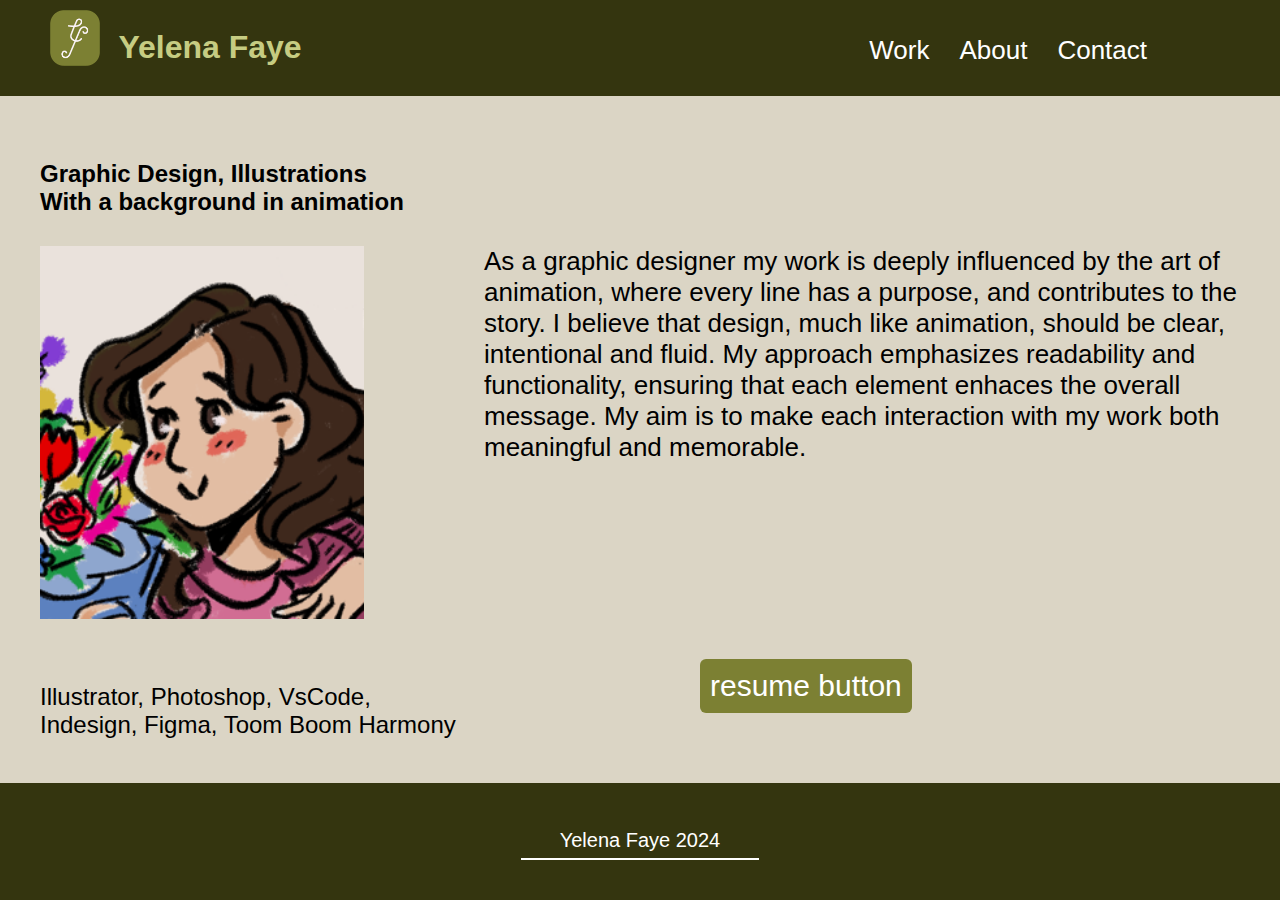
<file: about.html>
<!DOCTYPE html>
<html lang="en">
  <head>
    <meta name="viewport" content="width=device-width, initial-scale=1.0" />
    <meta charset="UTF-8" />
    <meta name="keyword" content="Karla Helen Portfolio Website" />
    <meta name="description" content="Karla Helen Portfolio Website" />
    <meta name="author" content="Karla Helen" />
    <title>Yelena Faye - about</title>


      <!-- Google Fonts Link -->
      <link rel="preconnect" href="https://fonts.googleapis.com">
      <link rel="preconnect" href="https://fonts.gstatic.com" crossorigin>
      <link href="https://fonts.googleapis.com/css2?family=Source+Sans+3:ital,wght@0,200..900;1,200..900&family=Zain:wght@200;300;400;700;800;900&display=swap" rel="stylesheet">

      <link rel="preconnect" href="https://fonts.googleapis.com">
      <link rel="preconnect" href="https://fonts.gstatic.com" crossorigin>
      <link href="https://fonts.googleapis.com/css2?family=Caveat:wght@400..700&family=Source+Sans+3:ital,wght@0,200..900;1,200..900&family=Zain:wght@200;300;400;700;800;900&display=swap" rel="stylesheet">

    <!--Styles Sheet Link-->
    <link rel="stylesheet" href="css/style.css" />
    <link rel="stylesheet" href="css/about.css" />
  </head>

  <body>
    <header id="header">
      <div class="header-content">
        <img src="./images/letter_logo.png" class="yelena-faye-logo" />
        <h1 class="header-title">Yelena Faye</h1>
        <nav class="header-nav">
          <button class="hamburger-close-btn" id="hamburger-close-btn">
            &times;
          </button>
          <ul class="header-nav-links">
            <li><a href="index.html">Work</a></li>
            <li><a href="about.html">About</a></li>
            <li><a href="contact.html">Contact</a></li>
          </ul>
        </nav>
        <div class="hamburger-container">
          <button class="hamburger" id="hamburger">
            <span></span>
            <span></span>
            <span></span>
          </button>
        </div>
      </div>
    </header>

    <main>
      <section class="about">
        <h2>
           <br />
          Graphic Design, Illustrations
          <br/>
          With a background in animation 
        </h2>
        <div class="about-container">
          <div class="about-content">
            <img
              src="images/portrait_drawing.png"
              alt=""
              class="about-img"
            />
            <div class="about-description">
              As a graphic designer my work is
              deeply influenced by the art of animation,
              where every line has a purpose, and
              contributes to the story. I believe that
              design, much like animation, should be
              clear, intentional and fluid. My approach
              emphasizes readability and functionality,
              ensuring that each element enhaces the
              overall message. My aim is to make each
              interaction with my work both meaningful
              and memorable.
            </div>
          </div>
        </div>

        <div class="about-content">
          <p class="skill-set-softwares">Illustrator, Photoshop, VsCode,<br/>
             Indesign, Figma, Toom Boom Harmony</p>
          <div class="about-resume-btn">
            <a href="./images/Resume_Karla_Helen.pdf">
            <button class="resume-btn">resume button</button></a>
          </div>
        </div>
      </section>
    </main>

    <!-- footer -->

    <footer id="footer">
      <!-- <p>this is the footer</p> -->
       
      <a class="footer-phone-number" >Yelena Faye 2024</a>

    </footer>


    <script src="main.js"></script>
  </body>
</html>
</file>
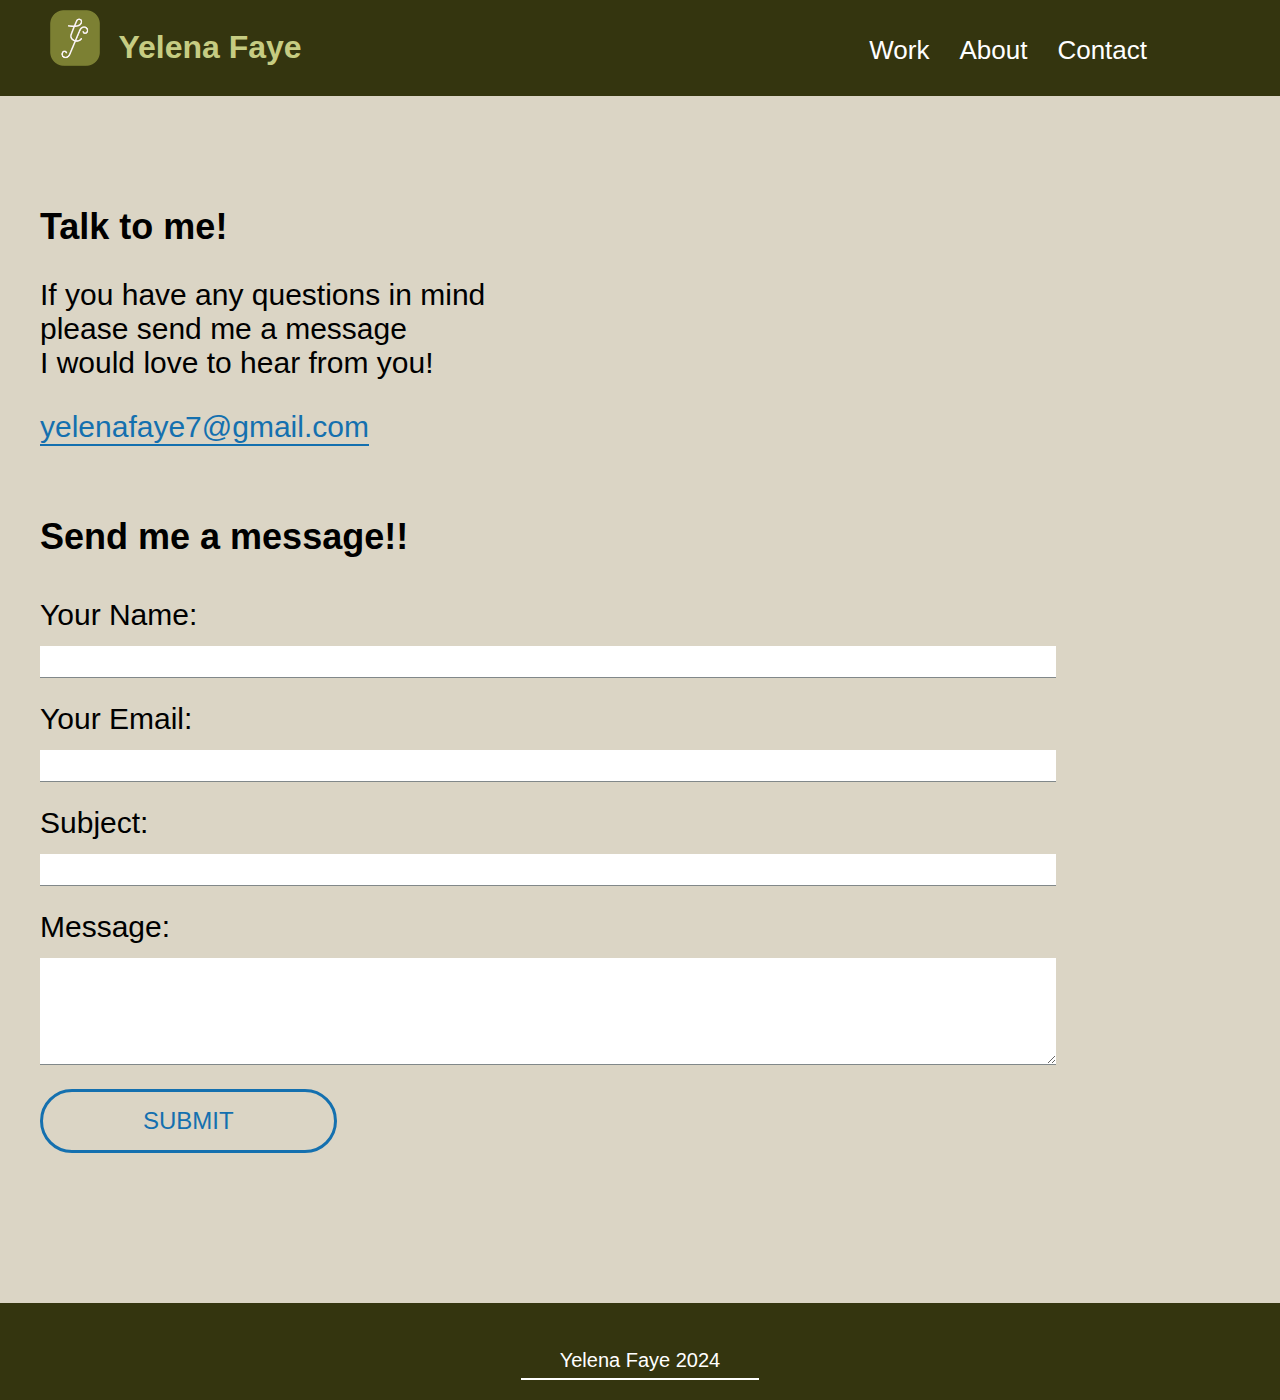
<file: contact.html>
<!DOCTYPE html>
<html lang="en">
   <head>
      <meta name="viewport" content="width=device-width, initial-scale=1.0" />
      <meta charset="UTF-8" />
      <meta name="keyword" content="Karla Helen Portfolio Website" />
      <meta name="description" content="Karla Helen Portfolio Website" />
      <meta name="author" content="Karla Helen" />
      <title>Yelena Faye - contact</title>

      <!-- Google Fonts Link -->
      <link rel="preconnect" href="https://fonts.googleapis.com">
      <link rel="preconnect" href="https://fonts.gstatic.com" crossorigin>
      <link href="https://fonts.googleapis.com/css2?family=Source+Sans+3:ital,wght@0,200..900;1,200..900&family=Zain:wght@200;300;400;700;800;900&display=swap" rel="stylesheet">

      <link rel="preconnect" href="https://fonts.googleapis.com">
      <link rel="preconnect" href="https://fonts.gstatic.com" crossorigin>
      <link href="https://fonts.googleapis.com/css2?family=Caveat:wght@400..700&family=Source+Sans+3:ital,wght@0,200..900;1,200..900&family=Zain:wght@200;300;400;700;800;900&display=swap" rel="stylesheet">

      <!-- Stylesheet Links -->
      <link rel="stylesheet" href="css/style.css" />
      <link rel="stylesheet" href="css/contact.css" />
   </head>
   <body>
    <header id="header">
      <div class="header-content">
        <img src="./images/letter_logo.png" class="yelena-faye-logo" />
        <h1 class="header-title">Yelena Faye</h1>
        <nav class="header-nav">
          <button class="hamburger-close-btn" id="hamburger-close-btn">
            &times;
          </button>
          <ul class="header-nav-links">
            <li><a href="index.html">Work</a></li>
            <li><a href="about.html">About</a></li>
            <li><a href="contact.html">Contact</a></li>
          </ul>
        </nav>
        <div class="hamburger-container">
          <button class="hamburger" id="hamburger">
            <span></span>
            <span></span>
            <span></span>
          </button>
        </div>
      </div>
    </header>
      <main>
         <section class="contact">
            <!-- <img src="./images/send.png" alt="" class="send-img"> -->
            <h2>Talk to me!</h2>
            <p>
               If you have any questions in mind<br />
               please send me a message <br>
               I would love to hear from you! <br>


            <div class="socials">
               <a href="mailto:yelenafaye7@gmail.com"
                  >yelenafaye7@gmail.com</a
                  >
            </div>

            <!--            
            <div class="socials">
               <img class="social-media" src="https://cdn4.iconfinder.com/data/icons/social-media-logos-6/512/62-instagram-512.png" alt="instagram">
               <a href="https://www.instagram.com/_________/" target="_blank"
                  >https://www.instagram.com/_________/</a
                  >
            </div> -->
            </p>
         
               <h2 class="email-form-header">Send me a message!!</h2>
           
               
               <form id="emailForm" class="form-container">
                <label for="name" class="form-label">Your Name:</label>
                <input type="text" id="name" name="name" class="form-input" required>
        
                <label for="senderEmail" class="form-label">Your Email:</label>
                <input type="email" id="senderEmail" name="senderEmail" class="form-input" required>
        
                <label for="subject" class="form-label">Subject:</label>
                <input type="text" id="subject" name="subject" class="form-input" required>
        
                <label for="message" class="form-label">Message:</label>
                <textarea id="message" name="message" class="form-textarea" rows="6" required></textarea>
        
                <button type="button" class="form-button" onclick="sendEmail()">Submit</button>
            </form>
        
            <script>
                function sendEmail() {
                    var name = document.getElementById('name').value;
                    var senderEmail = document.getElementById('senderEmail').value;
                    var subject = document.getElementById('subject').value;
                    var message = document.getElementById('message').value;
                    var receiverEmail = 'yelenafaye7@gmail.com';
                    
                    var emailBody = 'Name: ' + encodeURIComponent(name) + '%0D%0A' +
                                    'Email: ' + encodeURIComponent(senderEmail) + '%0D%0A%0D%0A' +
                                    encodeURIComponent(message);
                    var mailtoLink = 'mailto:' + receiverEmail + '?subject=' + encodeURIComponent(subject) + '&body=' + emailBody;
        
                    window.location.href = mailtoLink;
                }
            </script>




            </div>
         </section>
      </main>
      <!-- footer -->
      <footer id="footer">
         <!-- <p>this is the footer</p> -->
          
         <a class="footer-phone-number" >Yelena Faye 2024</a>
   
       </footer>
   
   
       <script src="main.js"></script>
     </body>
   </html>
</file>
<file: css/style.css>
body {
  margin: 0;
  padding: 0;
  background-color: #34350f;
  font-family: 'Roboto', sans-serif;
  font-weight: 100;
}

/* header */
#header {
  /* background-color: #34350f; */
  padding-bottom: 20px;
}

.header-content {
  display: block;
  display: flex;
  max-width: 1200px;
  margin: auto;
}

.header-title {
  margin: 0;
  color: #c6cc82;
  text-align: center;
  padding: 5px 0;
  position: relative;
  display: inline-block;
  margin-top: auto;
  padding-bottom: 10px;
  width: 200px;
}
.yelena-faye-logo {
  width: 50px;
  display: inline;
  padding: 10px 10px;
}

.header-nav {
  position: relative;
  transition: left 0.5s ease;
  display: inline-flex;
  flex: 1;
  justify-content: end;
}

.header-nav-links {
  display: flex;
  justify-content: flex-end;
  padding: 0px 10% 10px;
  list-style-type: none;
  margin: 0;
  /* box-shadow: 0px 2px 4px #0202025e; */
  gap: 30px;
  align-self: end;
}

.header-nav-links a {
  color: white;
  text-decoration: none;
  font-size: 26px;
}

.hamburger-container {
  display: none;
  justify-content: end;
}

.hamburger {
  display: inline-block;
  cursor: pointer;
  margin: 10px;
}

.hamburger span {
  display: block;
  width: 30px;
  height: 4px;
  margin: 5px 0;
  background-color: #ffffff;
  transition: all 0.3s ease;
  border-radius: 50px;
}
.hamburger-close-btn {
  display: none;
}

/* main section */
main {
  background-color: #dbd5c5;
  /* max-width: 1200px; */
  margin: auto;
  /* padding-bottom: 10px; */
  /* min-height: 87vh; */
}

.page-title {
  margin: 0;
  text-align: center;
  padding: 20px;
  font-size: 80px;
}

.portfolio-projects-container {
  display: flex;
  align-items: center;
  gap: 20px;
}

.page-section {
  /* background-color: #3c3d17; */
  padding: 20px 70px 20px;
  margin-left: auto;
  margin-right: auto;
  margin-bottom: 20px;
  color: #c6cc82;
  max-width: 1200px;
}

.section-description,
.section-title .portfolio-item {
  overflow: hidden;
}

.portfolio-projects {
  padding: 20px 0;
  display: flex;
  flex-direction: row;
  flex-wrap: wrap;
  gap: 0;
  overflow-x: auto;
  scroll-behavior: smooth;
  white-space: nowrap;

  /* Hide scrollbar */
  scrollbar-width: none;
  justify-content: space-between;
  row-gap: 30px;
}

.project {
  max-width: 48%;
  row-gap: 2%;
  text-decoration: none;
}

.project > p {
  font-size: 25px;
  color: black;
}

.project img {
  width: 100%;
}

.portfolio-projects-container button img {
  width: 50px;
  height: 50px;
  margin: auto;
  background: white;
  border: 3px solid white;
  border-radius: 14px;
}
.portfolio-projects-container button {
  height: fit-content;
  cursor: pointer;
  position: relative;
  display: flex;
  justify-content: center;
  margin: 10px;
  background: #fff0;
  border: 0;
}





.footer-logo{
  width: 300px;
  max-width: 100%;
  margin: auto;
  display: block;
}

#footer{
padding: 20px;
}


.footer-phone-number{
  border-bottom: 2px solid #ffffff;
  display: block;
  margin: auto;
  padding: 6px 39px;
  margin-top: 20px;
  width: fit-content;
  font-size: 20px;
  text-decoration: none;
  color: #ffffff;
}

@media (max-width: 700px) {
  /* mobile nav  */
  .header-nav-links {
    flex-direction: column;
    padding: 0 0;
    text-align: center;
    justify-content: center;
    gap: 30px;
    font-size: 36px;
    height: 100%;
    margin: auto;
  }

  .header-nav {
    left: -150vw;
    z-index: 1;
    width: 100vw;
    height: 100vh;
    background: #3c3d17;
    top: 0;

    position: absolute;
  }

  .header-nav.active {
    left: 0;
  }

  .page-section {
    padding: 20px 10px 20px;
  }

  .hamburger-container {
    display: flex;
    margin-left: auto;
  }

  .hamburger {
    border: none;
    background-color: rgba(255, 255, 255, 0);
  }
  .hamburger-close-btn {
    display: block;
    position: absolute;
    top: -8px;
    right: 10px;
    background: none;
    border: none;
    color: #ffffff;
    cursor: pointer;
    font-size: 60px;
  }
}
</file>
<file: css/about.css>
.about{
    max-width: 1200px;
    margin: auto;
}
h2{
    margin: 0;
    padding: 36px 0 10px;
}

.about-img{
    width: 30%;
}
.about-description{
    width: 70%;
    font-size: 26px;
}


.about-content {
    display: flex;
    gap: 10%;
    padding: 20px 0;
}

.resume-btn{
    background-color: #7C8033;
    color: white;
    padding: 10px 10px;
    border-radius: 6px;
    border: 0;
    cursor: pointer;
    font-size: 30px;
}

.skill-set-softwares{
    width: 50%;
    font-size: 24px;
}
.about-resume-btn{
    width: 50%;
}

@media (max-width: 700px){
    .about-content{
        flex-direction: column;
        align-items: center;
    }

    .about-img, .about-description{
        margin-bottom: 30px;
        width: 100%;
    }
    .about{
        padding: 20px;
    }
    .skill-set-softwares, .about-resume-btn{
        width: 100%;
    }
    .resume-btn{
        width: 100%;
        text-align: center;
    }
}
</file>
<file: css/contact.css>
.contact {
  margin: auto;
  max-width: 1200px;
  min-height: 500px;
  padding-top: 100px;
  padding: 40px 40px 150px;
}
.contact p {
  width: 50%;
  font-size: 30px;
}

h2 {
  font-size: 36px;
  margin-bottom: 10px;
  margin-top: 70px;
}

main {
  /* background-color: white !important; */
}

/* send email form */
form {
  display: flex;
  flex-direction: column;
  gap: 14px;
  max-width: 1000px;
  width: 100%;
  /* margin: 0 auto; */
  font-size: 30px;
}

input,
textarea {
  max-width: 100% !important;
  min-width: 100%;
  padding: 8px;
  outline: none;
  width: 100% !important;
}

input:focus,
textarea:focus {
  outline: none;
}

input,
textarea {
  border-radius: 0px;
  border: 0;
  border-bottom: 1px solid rgb(129 136 138);
  margin-bottom: 10px;
}

.social-media {
  width: 30px;
  margin-right: 20px;
}
.socials {
  display: flex;
  align-items: center;
  margin-bottom: 12px;
  font-size: 30px;
}

.socials a {
  text-decoration: none;
  color: rgb(20 112 175);
  border-bottom: 2px solid rgb(20 112 175);
}
.submit-form-btn {
  background-color: white;
  margin-left: auto;
  padding: 14px 100px;
}

.email-form-header {
  padding-bottom: 30px;
}

.form-button {
  width: fit-content;
  padding: 15px 100px;
  color: #1470af;
  font-size: 24px;
  border: 3px solid #1470af;
  color: #1470af;
  border-radius: 100px;
  text-transform: uppercase;
  cursor: pointer;
  background-color: transparent;
}
.form-button:hover{
  color: white;
  background-color: #1470af;

}
</file>
